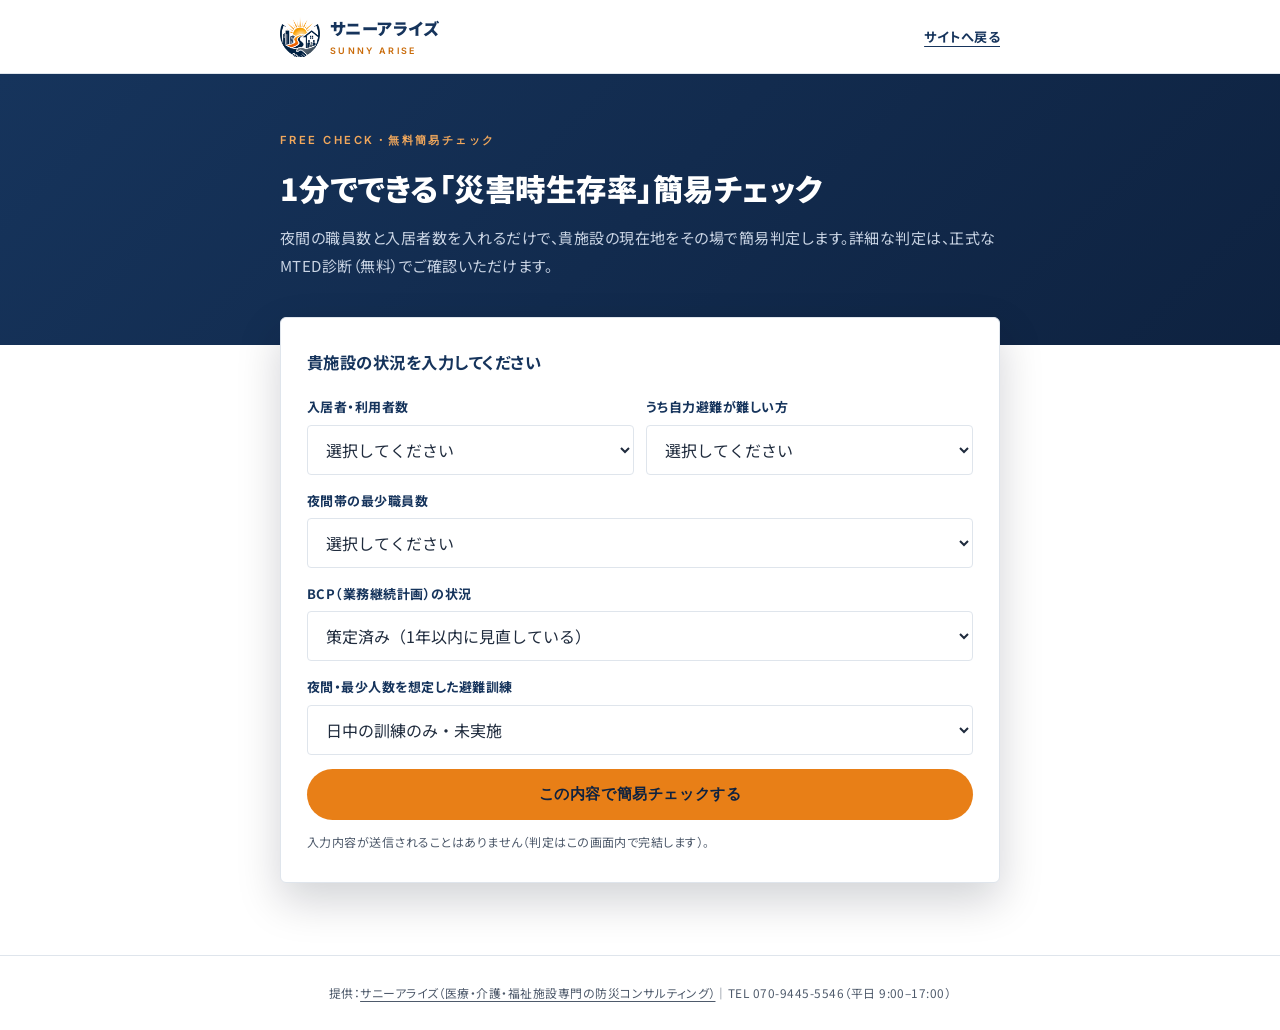
<file: index.html>
<!DOCTYPE html>
<html lang="ja">
<head>
<meta charset="UTF-8">
<meta name="viewport" content="width=device-width, initial-scale=1.0">
<title>1分でできる「災害時生存率」簡易チェック｜サニーアライズ</title>
<meta name="description" content="介護・福祉施設向けの無料簡易チェック。夜間の職員数と入居者数を入れるだけで、災害時の避難体制をその場で簡易判定します。医療・介護・福祉施設専門の防災コンサルティング「サニーアライズ」提供。">
<meta name="theme-color" content="#16345c">
<link rel="icon" type="image/png" href="logo-mark.png">
<meta property="og:title" content="1分でできる「災害時生存率」簡易チェック｜サニーアライズ">
<meta property="og:description" content="夜間の職員数と入居者数を入れるだけで、施設の避難体制をその場で簡易判定します（無料）。">
<meta property="og:type" content="website">
<meta property="og:locale" content="ja_JP">
<meta property="og:image" content="https://ktsuchida-cell.github.io/sunny-arise-check/ogp.png">
<meta property="og:image:width" content="1200">
<meta property="og:image:height" content="630">
<meta property="og:site_name" content="サニーアライズ">
<meta name="twitter:image" content="https://ktsuchida-cell.github.io/sunny-arise-check/ogp.png">
<meta name="twitter:card" content="summary_large_image">
<link rel="canonical" href="https://ktsuchida-cell.github.io/sunny-arise-check/">
<meta property="og:url" content="https://ktsuchida-cell.github.io/sunny-arise-check/">
<script type="application/ld+json">
{
  "@context": "https://schema.org",
  "@type": "WebApplication",
  "name": "災害時生存率 簡易チェック",
  "url": "https://ktsuchida-cell.github.io/sunny-arise-check/",
  "description": "介護・福祉施設向けの無料簡易チェック。夜間の職員数と入居者数を入れるだけで、災害時の避難体制をその場で簡易判定します。",
  "applicationCategory": "BusinessApplication",
  "operatingSystem": "Web",
  "inLanguage": "ja",
  "isAccessibleForFree": true,
  "publisher": {
    "@type": "Organization",
    "@id": "https://sunny-arise.com/#organization",
    "name": "サニーアライズ",
    "alternateName": ["SUNNY ARISE", "Sunny Arise", "sunny arise"],
    "url": "https://sunny-arise.com/",
    "slogan": "未来を照らし、安心をつなぐ。",
    "sameAs": ["https://www.instagram.com/sunny__arise/", "https://sunnyarise-medrj.wordpress.com/"],
    "logo": "https://ktsuchida-cell.github.io/sunny-arise-check/logo-mark.png",
    "telephone": "+81-70-9445-5546",
    "email": "sunnyarise3693@gmail.com",
    "contactPoint": {
      "@type": "ContactPoint",
      "contactType": "customer support",
      "telephone": "+81-70-9445-5546",
      "hoursAvailable": "Mo-Fr 09:00-17:00",
      "availableLanguage": "ja"
    },
    "areaServed": "大阪府を中心に近畿エリア（兵庫・京都・奈良・滋賀・和歌山）",
    "knowsAbout": ["防災コンサルティング", "BCP策定支援", "業務継続計画未策定減算", "避難訓練", "介護施設", "医療施設", "福祉施設", "防災優良施設認定"]
  }
}
</script>
<script type="application/ld+json">
{
  "@context": "https://schema.org",
  "@type": "ProfessionalService",
  "@id": "https://sunny-arise.com/#organization",
  "name": "サニーアライズ",
  "alternateName": ["SUNNY ARISE", "Sunny Arise"],
  "url": "https://sunny-arise.com/",
  "description": "サニーアライズ（SUNNY ARISE）は、大阪府を中心に近畿エリアで医療・介護・福祉施設専門の防災コンサルティングを提供。元消防局員・救急救命士・看護師の視点でBCP策定・防災訓練・防災顧問を支援します。",
  "slogan": "未来を照らし、安心をつなぐ。",
  "telephone": "+81-70-9445-5546",
  "email": "sunnyarise3693@gmail.com",
  "areaServed": ["大阪府", "兵庫県", "京都府", "奈良県", "滋賀県", "和歌山県"],
  "founder": {"@type": "Person", "name": "奥野 雅也", "jobTitle": "代表"},
  "serviceType": ["BCP策定・運用支援", "防災顧問", "実践型防災訓練", "救急・実践訓練", "防災物品の選定相談"],
  "sameAs": ["https://www.instagram.com/sunny__arise/"],
  "mainEntityOfPage": "https://sunny-arise.com/"
}
</script>
<link rel="preconnect" href="https://fonts.googleapis.com">
<link rel="preconnect" href="https://fonts.gstatic.com" crossorigin>
<link href="https://fonts.googleapis.com/css2?family=Noto+Sans+JP:wght@400;500;700;900&family=Inter:wght@500;600;700&display=swap" rel="stylesheet">
<style>
  :root{
    --navy:#16345c;
    --navy-deep:#0e2240;
    --ink:#1f2b3d;
    --muted:#4e5a6b;
    --line:#dfe5ec;
    --orange:#e87f17;
    --orange-deep:#c96a08;
    --orange-text:#a85500;
    --r-card:6px;
    --r-chip:4px;
  }
  *{margin:0;padding:0;box-sizing:border-box}
  body{font-family:"Noto Sans JP",system-ui,sans-serif;background:#fff;color:var(--ink);line-height:1.8;letter-spacing:.03em;font-feature-settings:"palt" 1;-webkit-font-smoothing:antialiased}
  a{color:inherit;text-decoration:none}
  img{max-width:100%;display:block}
  a:focus-visible,button:focus-visible{outline:3px solid #d96f06;outline-offset:2px}
  .wrap{max-width:760px;margin:0 auto;padding:0 20px}

  /* header */
  header{border-bottom:1px solid var(--line);padding:14px 0;background:#fff}
  .nav{display:flex;align-items:center;justify-content:space-between;gap:12px}
  .logo{display:flex;align-items:center;gap:10px}
  .logo img{width:40px;height:40px;object-fit:contain}
  .logo b{font-weight:900;font-size:1.02rem;color:var(--navy)}
  .logo .en2{display:block;font-family:"Inter",sans-serif;font-size:.56rem;letter-spacing:.26em;color:var(--orange-deep);font-weight:600}
  .back{font-size:.82rem;font-weight:700;color:var(--navy);text-decoration:underline;text-underline-offset:4px}
  .back:hover{color:var(--orange-deep)}

  /* hero band */
  .band{background:linear-gradient(135deg,#16345c 0%,#0e2240 100%);padding:56px 0 64px;color:#fff}
  .free{font-family:"Inter",sans-serif;letter-spacing:.22em;color:#f2a85c;font-size:.7rem;font-weight:600;display:block;margin-bottom:14px;text-transform:uppercase}
  .band h1{color:#fff;font-size:clamp(1.3rem,4.6vw,1.9rem);font-weight:900;line-height:1.55;margin-bottom:12px}
  .band p.lead{color:#c9d4e4;font-size:.94rem;line-height:1.9}

  /* tool card */
  .tool-outer{margin-top:-28px;padding-bottom:72px}
  .diag-tool{background:#fff;border-radius:var(--r-card);padding:30px 26px;box-shadow:0 18px 44px rgba(4,12,26,.18);border:1px solid var(--line)}
  .diag-tool h2{font-size:1.02rem;margin-bottom:18px;color:var(--navy);font-weight:700}
  .dt-field{margin-bottom:14px}
  .dt-field label{display:block;font-size:.8125rem;font-weight:700;color:var(--navy);margin-bottom:6px}
  .dt-field input,.dt-field select{width:100%;font-family:inherit;font-size:1rem;color:var(--ink);background:#fff;border:1px solid var(--line);border-radius:var(--r-chip);padding:11px 14px;outline:none;transition:.2s}
  .dt-field input:focus,.dt-field select:focus{border-color:var(--navy);box-shadow:0 0 0 3px rgba(22,52,92,.1)}
  .dt-row{display:grid;grid-template-columns:1fr 1fr;gap:12px}
  .btn{display:inline-flex;align-items:center;justify-content:center;gap:8px;background:var(--orange);color:var(--navy-deep);font-weight:700;font-size:.95rem;letter-spacing:.04em;padding:15px 30px;border-radius:999px;transition:.2s;border:none;cursor:pointer;width:100%}
  .btn:hover{background:var(--orange-deep)}
  .btn-ghost{background:transparent;border:1px solid var(--navy);color:var(--navy)}
  .btn-ghost:hover{background:var(--navy);color:#fff}
  .dt-note{font-size:.75rem;color:var(--muted);margin-top:12px;line-height:1.7}
  .dt-result{display:none;margin-top:18px;border-radius:var(--r-card);padding:20px 18px;border:1px solid var(--line)}
  .dt-result.show{display:block}
  .verdict-badge{display:inline-flex;align-items:center;gap:9px;font-weight:900;font-size:1.05rem;margin-bottom:10px}
  .vdot2{width:12px;height:12px;border-radius:50%;flex:none}
  .dt-result.ok{background:#eef7f0;border-color:#bfe0c8}
  .dt-result.ok .verdict-badge{color:#22663a}
  .dt-result.ok .vdot2{background:#2e8b4f}
  .dt-result.warn{background:#fdf4e4;border-color:#f0d9ae}
  .dt-result.warn .verdict-badge{color:#8a5a00}
  .dt-result.warn .vdot2{background:#d98e0b}
  .dt-result.ng{background:#fdeeee;border-color:#f0c1c1}
  .dt-result.ng .verdict-badge{color:#a02525}
  .dt-result.ng .vdot2{background:#d64545}
  .dt-result ul{list-style:none;display:flex;flex-direction:column;gap:7px;margin:0 0 12px;padding:0}
  .dt-result li{font-size:.85rem;color:var(--ink);padding-left:16px;position:relative;line-height:1.7}
  .dt-result li::before{content:"";position:absolute;left:2px;top:.6em;width:6px;height:6px;border-radius:2px;background:var(--navy)}
  .dt-disc{font-size:.75rem;color:var(--muted);line-height:1.7;margin-bottom:14px}
  .dt-actions{display:flex;flex-direction:column;gap:10px}
  .copied{font-size:.78rem;color:#22663a;font-weight:700;text-align:center;display:none}
  .copied.show{display:block}

  footer{border-top:1px solid var(--line);padding:26px 0;text-align:center;font-size:.74rem;color:var(--muted)}
  footer a{text-decoration:underline;text-underline-offset:3px}
  @media(max-width:520px){
    .dt-row{grid-template-columns:1fr}
    .diag-tool{padding:24px 18px}
  }
</style>
</head>
<body>

<header>
  <div class="wrap nav">
    <a class="logo" href="https://sunny-arise.com/" aria-label="サニーアライズ">
      <img src="logo-mark.png" alt="サニーアライズ ロゴ">
      <span><b>サニーアライズ</b><span class="en2">SUNNY ARISE</span></span>
    </a>
    <a class="back" href="https://sunny-arise.com/">サイトへ戻る</a>
  </div>
</header>

<main>
  <section class="band">
    <div class="wrap">
      <span class="free">Free Check・無料簡易チェック</span>
      <h1>1分でできる「災害時生存率」簡易チェック</h1>
      <p class="lead">夜間の職員数と入居者数を入れるだけで、貴施設の現在地をその場で簡易判定します。詳細な判定は、正式なMTED診断（無料）でご確認いただけます。</p>
    </div>
  </section>

  <section class="tool-outer">
    <div class="wrap">
      <div class="diag-tool">
        <h2>貴施設の状況を入力してください</h2>
        <div class="dt-row">
          <div class="dt-field">
            <label for="dtResidents">入居者・利用者数</label>
            <select id="dtResidents"><option value="">選択してください</option></select>
          </div>
          <div class="dt-field">
            <label for="dtHard">うち自力避難が難しい方</label>
            <select id="dtHard"><option value="">選択してください</option></select>
          </div>
        </div>
        <div class="dt-field">
          <label for="dtNight">夜間帯の最少職員数</label>
          <select id="dtNight"><option value="">選択してください</option></select>
        </div>
        <div class="dt-field">
          <label for="dtBcp">BCP（業務継続計画）の状況</label>
          <select id="dtBcp">
            <option value="updated">策定済み（1年以内に見直している）</option>
            <option value="old">策定済み（更新できていない）</option>
            <option value="making">策定中</option>
            <option value="none">未策定</option>
          </select>
        </div>
        <div class="dt-field">
          <label for="dtDrill">夜間・最少人数を想定した避難訓練</label>
          <select id="dtDrill">
            <option value="no">日中の訓練のみ・未実施</option>
            <option value="yes">実施している</option>
          </select>
        </div>
        <button type="button" class="btn" onclick="runDiag()">この内容で簡易チェックする</button>
        <div class="dt-result" id="dtResult" aria-live="polite">
          <div class="verdict-badge"><span class="vdot2"></span><span id="dtLabel"></span></div>
          <ul id="dtReasons"></ul>
          <p class="dt-disc">※ 本チェックは入力値に基づく簡易的な目安です。正式な判定は、入居者様の身体・認知機能と職員の搬送力から算出するMTED診断（無料）で行います。</p>
          <div class="dt-actions">
            <button type="button" class="btn btn-ghost" onclick="copyResult()">結果をコピーする</button>
            <p class="copied" id="copiedMsg">✓ コピーしました。お問い合わせフォームに貼り付けてご相談ください</p>
            <a class="btn" href="https://sunny-arise.com/#contact">無料相談に進む（サニーアライズ公式サイト）</a>
          </div>
        </div>
        <p class="dt-note">入力内容が送信されることはありません（判定はこの画面内で完結します）。</p>
      </div>
    </div>
  </section>
</main>

<footer>
  <div class="wrap">
    <p>提供：<a href="https://sunny-arise.com/">サニーアライズ（医療・介護・福祉施設専門の防災コンサルティング）</a>｜TEL 070-9445-5546（平日 9:00–17:00）</p>
  </div>
</footer>

<script>
  // ===== 簡易チェック（災害時生存率） =====
  // 判定ロジック：境界（職員1名あたり避難困難者2名/4名）・夜勤0名または4名超は「危険」・BCP未策定は最高でも「要改善」・
  // 配点=マンパワー45/BCP25/訓練35・閾値=80点以上「おおむね良好」/45点以下「危険」。正式なMTED計算式とは別の簡易版。
  // 数値入力はプルダウン（0〜N の実数選択式）で用意する
  (function(){
    function fill(id,min,max){
      var s=document.getElementById(id);if(!s)return;
      for(var i=min;i<=max;i++){var o=document.createElement('option');o.value=i;o.textContent=i+'名';s.appendChild(o);}
    }
    fill('dtResidents',1,120);
    fill('dtHard',0,120);
    fill('dtNight',0,30);
  })();
  let dtSummary='';
  function runDiag(){
    const nRes=parseInt(document.getElementById('dtResidents').value,10);
    const nHardIn=parseInt(document.getElementById('dtHard').value,10);
    const nNight=parseInt(document.getElementById('dtNight').value,10);
    const bcpSel=document.getElementById('dtBcp');
    const drillSel=document.getElementById('dtDrill');
    if(isNaN(nRes)||nRes<1||isNaN(nHardIn)||nHardIn<0||isNaN(nNight)||nNight<0){
      alert('入居者数・自力避難が難しい方の人数・夜間帯の職員数を入力してください。');return;
    }
    const nHard=Math.min(nHardIn,nRes);
    let pts=0;const reasons=[];
    let manpowerCritical=false;
    if(nNight<=0){
      manpowerCritical=true;
      reasons.push('夜間帯に職員が0名になる時間帯があるため、避難開始そのものが困難です。');
    }else if(nHard===0){
      pts+=45;reasons.push('自力避難が難しい方が0名のため、夜間マンパワーの逼迫は限定的です。');
    }else{
      const ratio=nHard/nNight;
      const r=ratio.toFixed(1).replace(/\.0$/,'');
      if(ratio<=2){pts+=45;reasons.push('夜間は職員1名あたり避難困難者 約'+r+'名。マンパワーは比較的確保できています。');}
      else if(ratio<=4){pts+=22;reasons.push('夜間は職員1名あたり避難困難者 約'+r+'名。搬送順・役割分担の設計が不可欠です。');}
      else{manpowerCritical=true;reasons.push('夜間は職員1名あたり避難困難者 約'+r+'名。物理的に全員避難が難しい水準です。');}
    }
    const bcp=bcpSel.value;
    if(bcp==='updated'){pts+=25;reasons.push('BCPが策定・更新されています。実効性の検証まで進めると万全です。');}
    else if(bcp==='old'){pts+=12;reasons.push('BCPはあるものの更新が止まっています。体制や入居者の変化が反映されていない恐れがあります。');}
    else if(bcp==='making'){pts+=8;reasons.push('BCPは策定中です。完成までは未策定減算（施設・居住系3%）の対象となり得る点に注意が必要です。');}
    else{reasons.push('BCP未策定は介護報酬の未策定減算（施設・居住系3%）の対象です。早急な策定が必要です。');}
    if(drillSel.value==='yes'){pts+=35;reasons.push('夜間・最少人数を想定した訓練を実施できています。');}
    else{reasons.push('夜間・最少人数想定の訓練が未実施です。計画があっても「動けない」リスクが残ります。');}
    let cls,label;
    if(pts>=80){cls='ok';label='おおむね良好（避難できる見込み）';}
    else if(pts>45){cls='warn';label='要改善（注意）';}
    else{cls='ng';label='危険（要対策）';}
    if(manpowerCritical){cls='ng';label='危険（要対策）';}
    else if(bcp==='none'&&cls==='ok'){cls='warn';label='要改善（注意）';}
    const res=document.getElementById('dtResult');
    res.className='dt-result show '+cls;
    document.getElementById('dtLabel').textContent=label;
    const ul=document.getElementById('dtReasons');ul.innerHTML='';
    reasons.forEach(function(t){const li=document.createElement('li');li.textContent=t;ul.appendChild(li);});
    dtSummary='【簡易チェック結果】'+label+'\n入居者・利用者数：'+nRes+'名／うち自力避難が難しい方：'+nHard+'名／夜間帯の最少職員数：'+nNight+'名\nBCP：'+bcpSel.selectedOptions[0].text+'／夜間想定訓練：'+drillSel.selectedOptions[0].text;
    document.getElementById('copiedMsg').classList.remove('show');
    var rr=res.getBoundingClientRect();
    if(rr.bottom>innerHeight-40){res.scrollIntoView({block:'nearest'});}
  }
  function copyResult(){
    if(!dtSummary)return;
    function done(){document.getElementById('copiedMsg').classList.add('show');}
    if(navigator.clipboard&&navigator.clipboard.writeText){
      navigator.clipboard.writeText(dtSummary).then(done).catch(function(){fallbackCopy();done();});
    }else{fallbackCopy();done();}
    function fallbackCopy(){
      var ta=document.createElement('textarea');ta.value=dtSummary;document.body.appendChild(ta);ta.select();
      try{document.execCommand('copy');}catch(e){}
      document.body.removeChild(ta);
    }
  }
</script>
</body>
</html>
</file>
